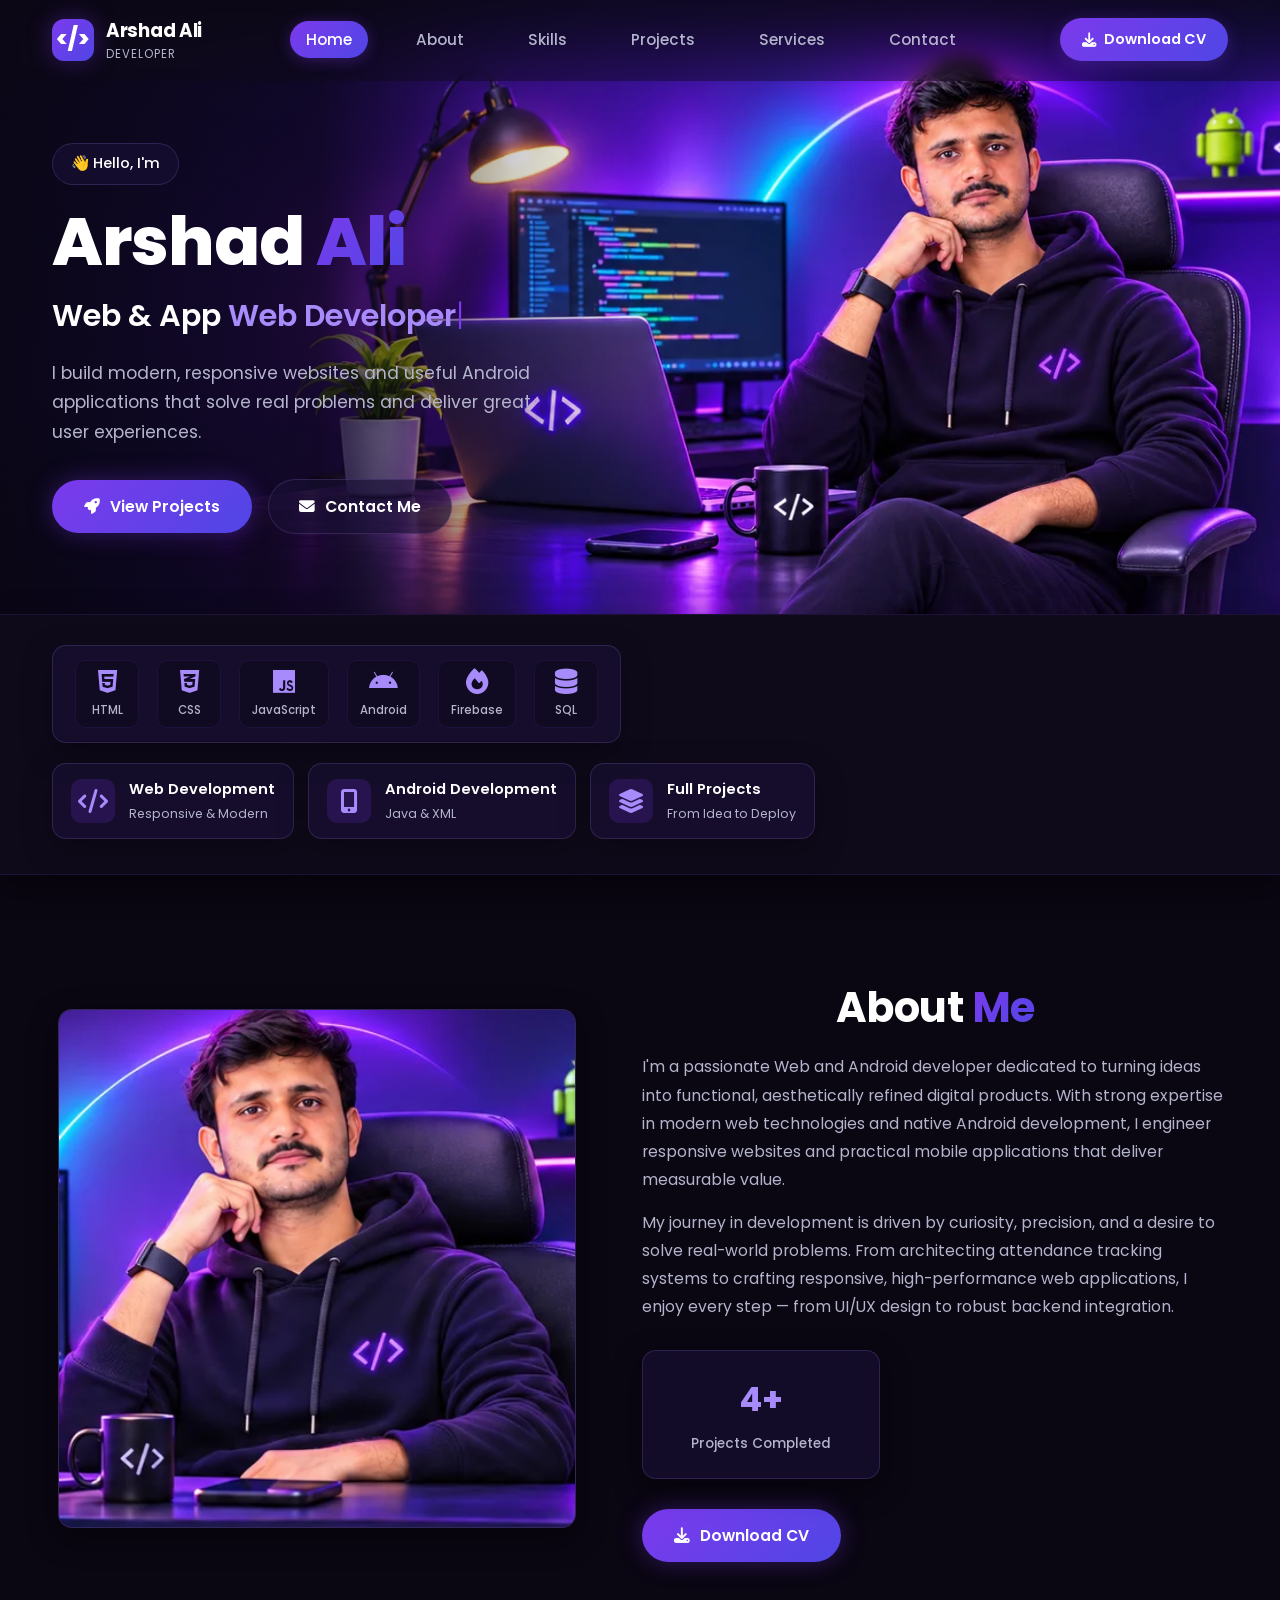
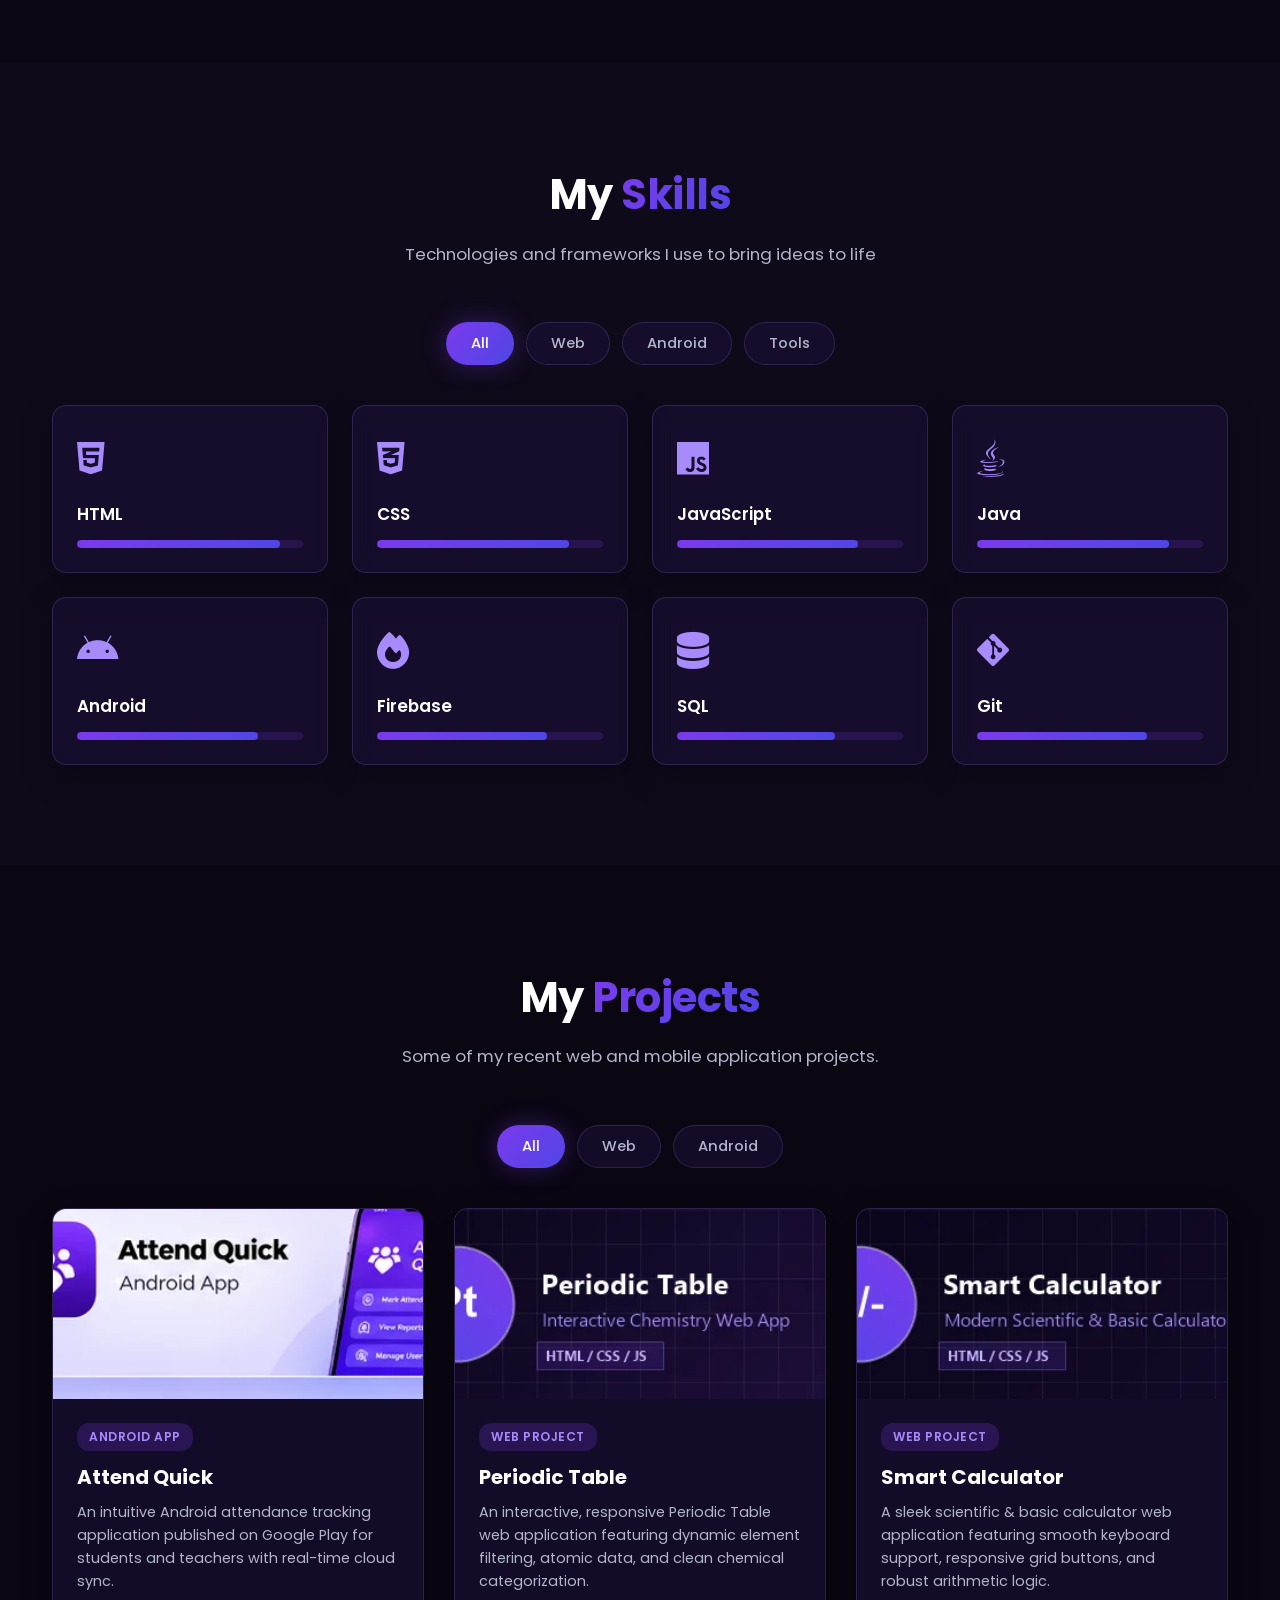
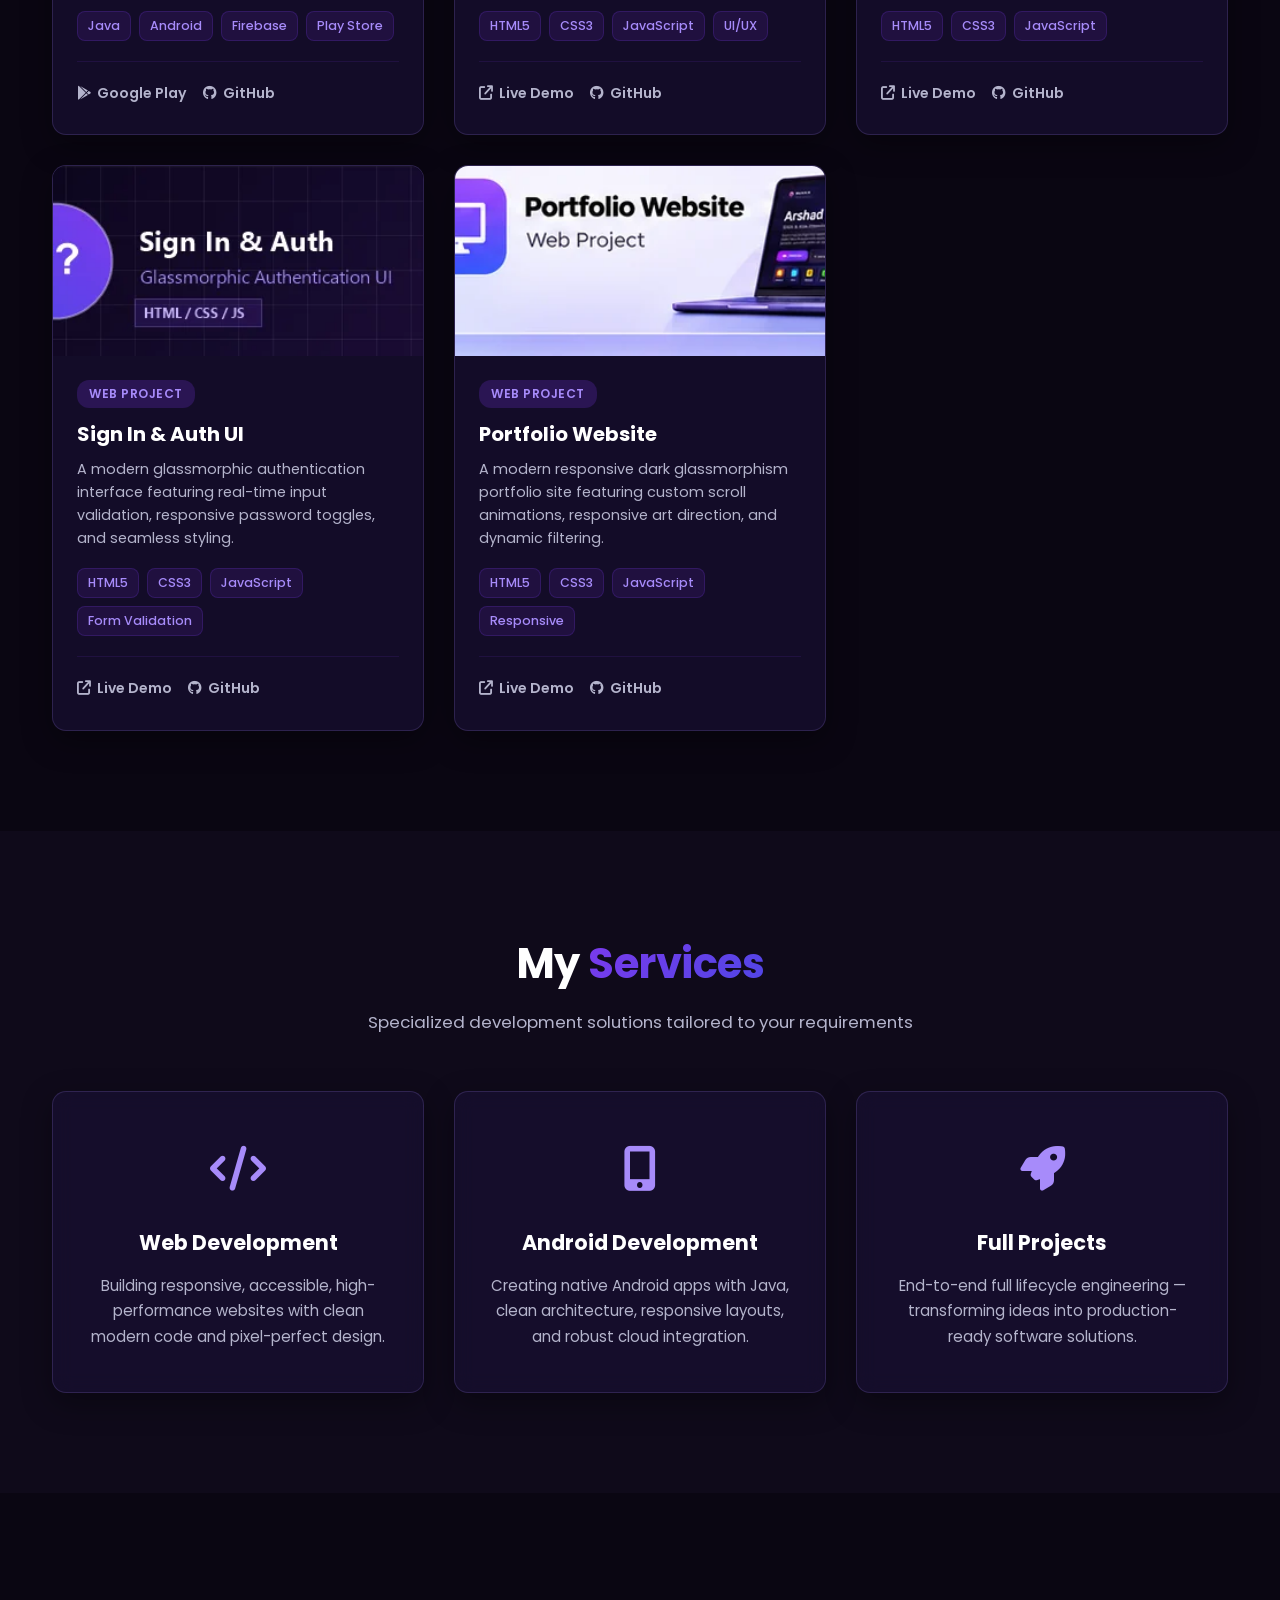
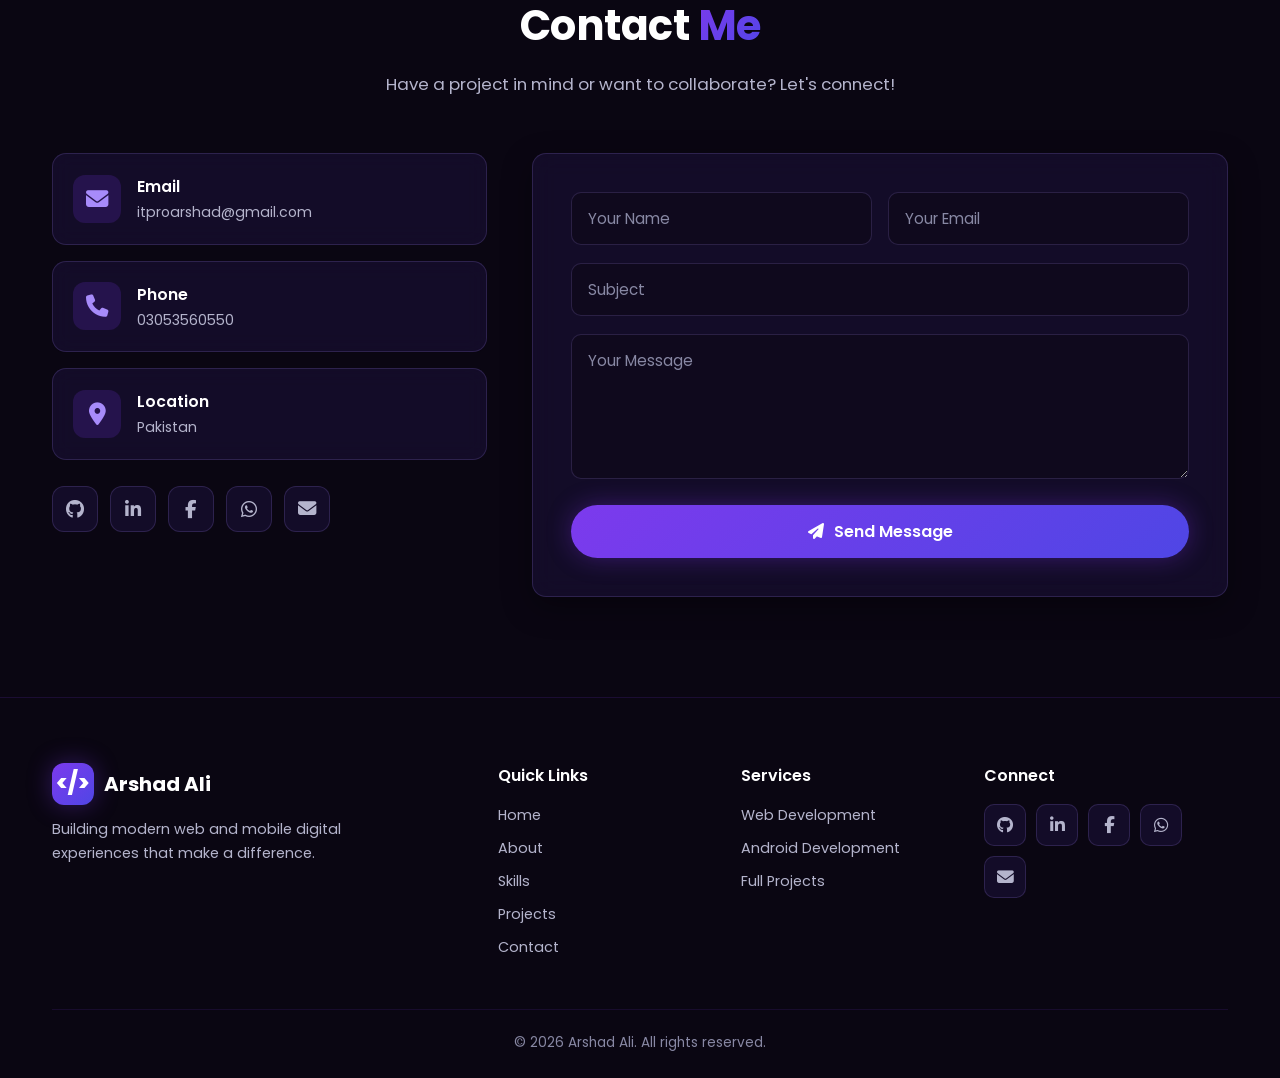
<file: index.html>
<!DOCTYPE html>
<html lang="en">
<head>
    <meta charset="UTF-8">
    <meta name="viewport" content="width=device-width, initial-scale=1.0, viewport-fit=cover">
    <meta name="theme-color" content="#0F0A1A">
    <title>Arshad Ali — Web &amp; App Developer</title>
    
    <!-- SEO & Metadata -->
    <meta name="description" content="Portfolio of Arshad Ali — Web &amp; App Developer specializing in responsive modern web applications and native Android development.">
    <meta name="author" content="Arshad Ali">
    <meta name="robots" content="index, follow">
    <meta name="keywords" content="Arshad Ali, Web Developer, Android Developer, Java, JavaScript, Portfolio, Frontend, Mobile Apps">
    <link rel="canonical" href="https://arshad-it.github.io/">

    <!-- Open Graph / Facebook / LinkedIn / WhatsApp -->
    <meta property="og:type" content="website">
    <meta property="og:url" content="https://arshad-it.github.io/">
    <meta property="og:title" content="Arshad Ali — Web &amp; App Developer">
    <meta property="og:description" content="I build modern, responsive websites and useful Android applications that solve real problems.">
    <meta property="og:image" content="assets/images/hero-desktop.png">

    <!-- Twitter Card -->
    <meta name="twitter:card" content="summary_large_image">
    <meta name="twitter:title" content="Arshad Ali — Web &amp; App Developer">
    <meta name="twitter:description" content="I build modern, responsive websites and useful Android applications that solve real problems.">
    <meta name="twitter:image" content="assets/images/hero-desktop.png">

    <!-- Favicons & App Manifest -->
    <link rel="icon" type="image/svg+xml" href="assets/icons/favicon.svg">
    <link rel="icon" type="image/png" sizes="32x32" href="assets/icons/favicon-32x32.png">
    <link rel="apple-touch-icon" sizes="180x180" href="assets/icons/apple-touch-icon.png">
    <link rel="manifest" href="site.webmanifest">

    <!-- Google Fonts -->
    <link rel="preconnect" href="https://fonts.googleapis.com">
    <link rel="preconnect" href="https://fonts.gstatic.com" crossorigin>
    <link href="https://fonts.googleapis.com/css2?family=Poppins:wght@300;400;500;600;700&display=swap" rel="stylesheet">

    <!-- Font Awesome -->
    <link rel="stylesheet" href="https://cdnjs.cloudflare.com/ajax/libs/font-awesome/6.5.1/css/all.min.css" integrity="sha512-DTOQO9RWCH3ppGqcWaEA1BIZOC6xxalwEsw9c2QQeAIftl+Vegovlnee1c9QX4TctnWMn13TZye+giMm8e2LwA==" crossorigin="anonymous" referrerpolicy="no-referrer" />

    <!-- Preload Hero Images for Instant LCP -->
    <link rel="preload" as="image" href="assets/images/hero-desktop.webp" media="(min-width: 1025px)" type="image/webp" fetchpriority="high">
    <link rel="preload" as="image" href="assets/images/hero-mobile.webp" media="(max-width: 1024px)" type="image/webp" fetchpriority="high">

    <!-- Stylesheets -->
    <link rel="stylesheet" href="css/style.css">
    <link rel="stylesheet" href="css/animations.css">
    <link rel="stylesheet" href="css/responsive.css">
    <link rel="stylesheet" href="css/cursor.css">
</head>
<body>

    <!-- ======================== NAVBAR ======================== -->
    <header>
        <nav class="navbar">
            <div class="nav-container container">
                <a href="#home" class="nav-logo" aria-label="Arshad Ali Home">
                    <span class="nav-logo-icon">&lt;/&gt;</span>
                    <div class="nav-logo-text">
                        Arshad Ali
                        <span>Developer</span>
                    </div>
                </a>

                <ul class="nav-links">
                    <li><a href="#home" class="nav-link active">Home</a></li>
                    <li><a href="#about" class="nav-link">About</a></li>
                    <li><a href="#skills" class="nav-link">Skills</a></li>
                    <li><a href="#projects" class="nav-link">Projects</a></li>
                    <li><a href="#services" class="nav-link">Services</a></li>
                    <li><a href="#contact" class="nav-link">Contact</a></li>
                    <li class="mobile-cv-item">
                        <a href="#contact" class="download-cv-btn mobile-cv-btn">
                            <i class="fa-solid fa-download"></i> Download CV
                        </a>
                    </li>
                </ul>

                <a href="#contact" class="download-cv-btn desktop-cv-btn">
                    <i class="fa-solid fa-download"></i> Download CV
                </a>

                <button class="hamburger" aria-label="Toggle navigation menu" type="button">
                    <span></span>
                    <span></span>
                    <span></span>
                </button>
            </div>
        </nav>
        <div class="nav-overlay" aria-hidden="true"></div>
    </header>

    <main>

        <!-- ======================== HERO SECTION ======================== -->
        <section id="home" class="hero">
            <div class="hero-container container">
                <div class="hero-content fade-in slide-left">
                    <div class="hero-badge">👋 Hello, I'm</div>
                    <h1 class="hero-title">Arshad <span class="gradient-text">Ali</span></h1>
                    <h2 class="hero-subtitle">
                        Web &amp; App <span class="typed-text">Developer</span><span class="cursor">|</span>
                    </h2>
                    <p class="hero-description">
                        I build modern, responsive websites and useful Android applications that solve real problems and deliver great user experiences.
                    </p>
                    <div class="hero-buttons">
                        <a href="#projects" class="btn-primary">
                            <i class="fa-solid fa-rocket"></i> View Projects
                        </a>
                        <a href="#contact" class="btn-outline">
                            <i class="fa-solid fa-envelope"></i> Contact Me
                        </a>
                    </div>
                </div>

                <!-- Dedicated Mobile Hero Showcase: Full developer portrait with glowing laptop & mug -->
                <div class="hero-image-mobile fade-in slide-up">
                    <div class="hero-mobile-frame">
                        <picture>
                            <source media="(min-width: 1025px)" srcset="data:image/svg+xml,%3Csvg xmlns='http://www.w3.org/2000/svg'/%3E">
                            <source media="(max-width: 1024px)" srcset="assets/images/hero-mobile.webp" type="image/webp">
                            <img src="assets/images/hero-mobile.png" alt="Arshad Ali — Web &amp; App Developer Studio with Laptop and Workspace" class="hero-mobile-img" width="941" height="1672" fetchpriority="high" loading="eager">
                        </picture>
                    </div>
                </div>
            </div>
        </section>

        <!-- ======================== TECH STRIP & SERVICE HIGHLIGHTS ======================== -->
        <section class="hero-features">
            <div class="container">
                <div class="hero-bottom-wrapper">
                    <!-- Tech Strip -->
                    <div class="tech-strip fade-in slide-up">
                        <div class="tech-item" title="HTML5">
                            <i class="fa-brands fa-html5"></i>
                            <span>HTML</span>
                        </div>
                        <div class="tech-item" title="CSS3">
                            <i class="fa-brands fa-css3-alt"></i>
                            <span>CSS</span>
                        </div>
                        <div class="tech-item" title="JavaScript">
                            <i class="fa-brands fa-js"></i>
                            <span>JavaScript</span>
                        </div>
                        <div class="tech-item" title="Android (Java)">
                            <i class="fa-brands fa-android"></i>
                            <span>Android</span>
                        </div>
                        <div class="tech-item" title="Firebase">
                            <i class="fa-solid fa-fire"></i>
                            <span>Firebase</span>
                        </div>
                        <div class="tech-item" title="SQL Database">
                            <i class="fa-solid fa-database"></i>
                            <span>SQL</span>
                        </div>
                    </div>

                    <!-- Service Highlights -->
                    <div class="service-highlights fade-in slide-up">
                        <div class="service-highlight-card">
                            <i class="fa-solid fa-code"></i>
                            <div class="highlight-info">
                                <h3 class="highlight-title">Web Development</h3>
                                <p class="highlight-desc">Responsive &amp; Modern</p>
                            </div>
                        </div>
                        <div class="service-highlight-card">
                            <i class="fa-solid fa-mobile-screen-button"></i>
                            <div class="highlight-info">
                                <h3 class="highlight-title">Android Development</h3>
                                <p class="highlight-desc">Java &amp; XML</p>
                            </div>
                        </div>
                        <div class="service-highlight-card">
                            <i class="fa-solid fa-layer-group"></i>
                            <div class="highlight-info">
                                <h3 class="highlight-title">Full Projects</h3>
                                <p class="highlight-desc">From Idea to Deploy</p>
                            </div>
                        </div>
                    </div>
                </div>
            </div>
        </section>

        <!-- ======================== ABOUT SECTION ======================== -->
        <section id="about" class="about">
            <div class="container">
                <div class="about-container">
                    <div class="about-image-wrapper fade-in slide-left">
                        <div class="about-image">
                            <picture>
                                <source srcset="assets/images/profile.webp" type="image/webp">
                                <img src="assets/images/profile.png" alt="About Arshad Ali" width="450" height="450" loading="lazy" decoding="async">
                            </picture>
                        </div>
                    </div>

                    <div class="about-content fade-in slide-right">
                        <h2 class="about-title section-title">About <strong>Me</strong></h2>
                        <div class="about-text">
                            <p>
                                I'm a passionate Web and Android developer dedicated to turning ideas into functional, aesthetically refined digital products. With strong expertise in modern web technologies and native Android development, I engineer responsive websites and practical mobile applications that deliver measurable value.
                            </p>
                            <p>
                                My journey in development is driven by curiosity, precision, and a desire to solve real-world problems. From architecting attendance tracking systems to crafting responsive, high-performance web applications, I enjoy every step — from UI/UX design to robust backend integration.
                            </p>
                        </div>

                        <div class="about-stats">
                            <div class="stat-item">
                                <span class="stat-number">5+</span>
                                <span class="stat-label">Projects Completed</span>
                            </div>
                        </div>

                        <a href="#contact" class="about-btn">
                            <i class="fa-solid fa-download"></i> Download CV
                        </a>
                    </div>
                </div>
            </div>
        </section>

        <!-- ======================== SKILLS SECTION ======================== -->
        <section id="skills" class="skills">
            <div class="container">
                <h2 class="section-title fade-in slide-up">My <strong>Skills</strong></h2>
                <p class="section-subtitle fade-in slide-up">Technologies and frameworks I use to bring ideas to life</p>

                <div class="skill-tabs fade-in slide-up">
                    <button class="skill-tab active" data-filter="all">All</button>
                    <button class="skill-tab" data-filter="web">Web</button>
                    <button class="skill-tab" data-filter="android">Android</button>
                    <button class="skill-tab" data-filter="tools">Tools</button>
                </div>

                <div class="skill-grid">
                    <!-- HTML -->
                    <div class="skill-card fade-in scale-in" data-category="web">
                        <div class="skill-icon"><i class="fa-brands fa-html5"></i></div>
                        <h3 class="skill-name">HTML</h3>
                        <div class="skill-bar">
                            <div class="skill-progress" data-progress="90" style="width: 90%;">90%</div>
                        </div>
                    </div>

                    <!-- CSS -->
                    <div class="skill-card fade-in scale-in" data-category="web">
                        <div class="skill-icon"><i class="fa-brands fa-css3-alt"></i></div>
                        <h3 class="skill-name">CSS</h3>
                        <div class="skill-bar">
                            <div class="skill-progress" data-progress="85" style="width: 85%;">85%</div>
                        </div>
                    </div>

                    <!-- JavaScript -->
                    <div class="skill-card fade-in scale-in" data-category="web">
                        <div class="skill-icon"><i class="fa-brands fa-js"></i></div>
                        <h3 class="skill-name">JavaScript</h3>
                        <div class="skill-bar">
                            <div class="skill-progress" data-progress="80" style="width: 80%;">80%</div>
                        </div>
                    </div>

                    <!-- Java -->
                    <div class="skill-card fade-in scale-in" data-category="android">
                        <div class="skill-icon"><i class="fa-brands fa-java"></i></div>
                        <h3 class="skill-name">Java</h3>
                        <div class="skill-bar">
                            <div class="skill-progress" data-progress="85" style="width: 85%;">85%</div>
                        </div>
                    </div>

                    <!-- Android -->
                    <div class="skill-card fade-in scale-in" data-category="android">
                        <div class="skill-icon"><i class="fa-brands fa-android"></i></div>
                        <h3 class="skill-name">Android</h3>
                        <div class="skill-bar">
                            <div class="skill-progress" data-progress="80" style="width: 80%;">80%</div>
                        </div>
                    </div>

                    <!-- Firebase -->
                    <div class="skill-card fade-in scale-in" data-category="tools">
                        <div class="skill-icon"><i class="fa-solid fa-fire"></i></div>
                        <h3 class="skill-name">Firebase</h3>
                        <div class="skill-bar">
                            <div class="skill-progress" data-progress="75" style="width: 75%;">75%</div>
                        </div>
                    </div>

                    <!-- SQL -->
                    <div class="skill-card fade-in scale-in" data-category="tools">
                        <div class="skill-icon"><i class="fa-solid fa-database"></i></div>
                        <h3 class="skill-name">SQL</h3>
                        <div class="skill-bar">
                            <div class="skill-progress" data-progress="70" style="width: 70%;">70%</div>
                        </div>
                    </div>

                    <!-- Git -->
                    <div class="skill-card fade-in scale-in" data-category="tools">
                        <div class="skill-icon"><i class="fa-brands fa-git-alt"></i></div>
                        <h3 class="skill-name">Git</h3>
                        <div class="skill-bar">
                            <div class="skill-progress" data-progress="75" style="width: 75%;">75%</div>
                        </div>
                    </div>
                </div>
            </div>
        </section>

        <!-- ======================== PROJECTS SECTION ======================== -->
        <section id="projects" class="projects">
            <div class="container">
                <h2 class="section-title fade-in slide-up">My <strong>Projects</strong></h2>
                <p class="section-subtitle fade-in slide-up">Some of my recent web and mobile application projects.</p>

                <div class="project-filters fade-in slide-up">
                    <button class="filter-btn active" data-filter="all">All</button>
                    <button class="filter-btn" data-filter="web">Web</button>
                    <button class="filter-btn" data-filter="android">Android</button>
                </div>

                <div class="project-grid">
                    <!-- Project 1: Attend Quick -->
                    <div class="project-card fade-in slide-up" data-category="android">
                        <div class="project-image">
                            <picture>
                                <source srcset="assets/images/project-attend-quick.webp" type="image/webp">
                                <img src="assets/images/project-attend-quick.png" alt="Attend Quick Android App on Google Play" width="480" height="165" loading="lazy" decoding="async">
                            </picture>
                        </div>
                        <div class="project-info">
                            <span class="project-type">Android App</span>
                            <h3 class="project-title">Attend Quick</h3>
                            <p class="project-description">An intuitive Android attendance tracking application published on Google Play for students and teachers with real-time cloud sync.</p>
                            <div class="project-tags">
                                <span class="project-tag">Java</span>
                                <span class="project-tag">Android</span>
                                <span class="project-tag">Firebase</span>
                                <span class="project-tag">Play Store</span>
                            </div>
                            <div class="project-links">
                                <a href="https://play.google.com/store/apps/details?id=com.arshad.attendquick&pcampaignid=web_share" class="project-link" target="_blank" rel="noopener noreferrer">
                                    <i class="fa-brands fa-google-play"></i> Google Play
                                </a>
                                <a href="https://github.com/arshad-it" class="project-link" target="_blank" rel="noopener noreferrer">
                                    <i class="fa-brands fa-github"></i> GitHub
                                </a>
                            </div>
                        </div>
                    </div>

                    <!-- Project 2: Periodic Table -->
                    <div class="project-card fade-in slide-up" data-category="web">
                        <div class="project-image">
                            <picture>
                                <source srcset="assets/images/project-periodic-table.webp" type="image/webp">
                                <img src="assets/images/project-periodic-table.png" alt="Interactive Periodic Table Web App" width="480" height="165" loading="lazy" decoding="async">
                            </picture>
                        </div>
                        <div class="project-info">
                            <span class="project-type">Web Project</span>
                            <h3 class="project-title">Periodic Table</h3>
                            <p class="project-description">An interactive, responsive Periodic Table web application featuring dynamic element filtering, atomic data, and clean chemical categorization.</p>
                            <div class="project-tags">
                                <span class="project-tag">HTML5</span>
                                <span class="project-tag">CSS3</span>
                                <span class="project-tag">JavaScript</span>
                                <span class="project-tag">UI/UX</span>
                            </div>
                            <div class="project-links">
                                <a href="https://arshad-k-it.github.io/PERIODIC-TABLE/" class="project-link" target="_blank" rel="noopener noreferrer">
                                    <i class="fa-solid fa-arrow-up-right-from-square"></i> Live Demo
                                </a>
                                <a href="https://github.com/arshad-k-it/PERIODIC-TABLE" class="project-link" target="_blank" rel="noopener noreferrer">
                                    <i class="fa-brands fa-github"></i> GitHub
                                </a>
                            </div>
                        </div>
                    </div>

                    <!-- Project 3: Smart Calculator -->
                    <div class="project-card fade-in slide-up" data-category="web">
                        <div class="project-image">
                            <picture>
                                <source srcset="assets/images/project-calculator.webp" type="image/webp">
                                <img src="assets/images/project-calculator.png" alt="Smart Calculator Web App" width="480" height="165" loading="lazy" decoding="async">
                            </picture>
                        </div>
                        <div class="project-info">
                            <span class="project-type">Web Project</span>
                            <h3 class="project-title">Smart Calculator</h3>
                            <p class="project-description">A sleek scientific & basic calculator web application featuring smooth keyboard support, responsive grid buttons, and robust arithmetic logic.</p>
                            <div class="project-tags">
                                <span class="project-tag">HTML5</span>
                                <span class="project-tag">CSS3</span>
                                <span class="project-tag">JavaScript</span>
                            </div>
                            <div class="project-links">
                                <a href="https://arshad-it.github.io/Calculator_assignment/" class="project-link" target="_blank" rel="noopener noreferrer">
                                    <i class="fa-solid fa-arrow-up-right-from-square"></i> Live Demo
                                </a>
                                <a href="https://github.com/arshad-it/Calculator_assignment" class="project-link" target="_blank" rel="noopener noreferrer">
                                    <i class="fa-brands fa-github"></i> GitHub
                                </a>
                            </div>
                        </div>
                    </div>

                    <!-- Project 4: Sign In & Authentication Page -->
                    <div class="project-card fade-in slide-up" data-category="web">
                        <div class="project-image">
                            <picture>
                                <source srcset="assets/images/project-signin.webp" type="image/webp">
                                <img src="assets/images/project-signin.png" alt="Modern Sign In Page UI" width="480" height="165" loading="lazy" decoding="async">
                            </picture>
                        </div>
                        <div class="project-info">
                            <span class="project-type">Web Project</span>
                            <h3 class="project-title">Sign In &amp; Auth UI</h3>
                            <p class="project-description">A modern glassmorphic authentication interface featuring real-time input validation, responsive password toggles, and seamless styling.</p>
                            <div class="project-tags">
                                <span class="project-tag">HTML5</span>
                                <span class="project-tag">CSS3</span>
                                <span class="project-tag">JavaScript</span>
                                <span class="project-tag">Form Validation</span>
                            </div>
                            <div class="project-links">
                                <a href="https://arshad-it.github.io/sign-in-page-HTML-CSS-JS/" class="project-link" target="_blank" rel="noopener noreferrer">
                                    <i class="fa-solid fa-arrow-up-right-from-square"></i> Live Demo
                                </a>
                                <a href="https://github.com/arshad-it/sign-in-page-HTML-CSS-JS" class="project-link" target="_blank" rel="noopener noreferrer">
                                    <i class="fa-brands fa-github"></i> GitHub
                                </a>
                            </div>
                        </div>
                    </div>

                    <!-- Project 5: Developer Portfolio -->
                    <div class="project-card fade-in slide-up" data-category="web">
                        <div class="project-image">
                            <picture>
                                <source srcset="assets/images/project-portfolio.webp" type="image/webp">
                                <img src="assets/images/project-portfolio.png" alt="Developer Portfolio Website" width="480" height="165" loading="lazy" decoding="async">
                            </picture>
                        </div>
                        <div class="project-info">
                            <span class="project-type">Web Project</span>
                            <h3 class="project-title">Portfolio Website</h3>
                            <p class="project-description">A modern responsive dark glassmorphism portfolio site featuring custom scroll animations, responsive art direction, and dynamic filtering.</p>
                            <div class="project-tags">
                                <span class="project-tag">HTML5</span>
                                <span class="project-tag">CSS3</span>
                                <span class="project-tag">JavaScript</span>
                                <span class="project-tag">Responsive</span>
                            </div>
                            <div class="project-links">
                                <a href="#home" class="project-link">
                                    <i class="fa-solid fa-arrow-up-right-from-square"></i> Live Demo
                                </a>
                                <a href="https://github.com/arshad-it" class="project-link" target="_blank" rel="noopener noreferrer">
                                    <i class="fa-brands fa-github"></i> GitHub
                                </a>
                            </div>
                        </div>
                    </div>
                </div>
            </div>
        </section>

        <!-- ======================== SERVICES SECTION ======================== -->
        <section id="services" class="services">
            <div class="container">
                <h2 class="section-title fade-in slide-up">My <strong>Services</strong></h2>
                <p class="section-subtitle fade-in slide-up">Specialized development solutions tailored to your requirements</p>

                <div class="service-grid">
                    <!-- Service 1: Web Development -->
                    <div class="service-card fade-in slide-up">
                        <div class="service-icon">
                            <i class="fa-solid fa-code"></i>
                        </div>
                        <h3 class="service-title">Web Development</h3>
                        <p class="service-description">Building responsive, accessible, high-performance websites with clean modern code and pixel-perfect design.</p>
                    </div>

                    <!-- Service 2: Android Development -->
                    <div class="service-card fade-in slide-up">
                        <div class="service-icon">
                            <i class="fa-solid fa-mobile-screen-button"></i>
                        </div>
                        <h3 class="service-title">Android Development</h3>
                        <p class="service-description">Creating native Android apps with Java, clean architecture, responsive layouts, and robust cloud integration.</p>
                    </div>

                    <!-- Service 3: Full Projects -->
                    <div class="service-card fade-in slide-up">
                        <div class="service-icon">
                            <i class="fa-solid fa-rocket"></i>
                        </div>
                        <h3 class="service-title">Full Projects</h3>
                        <p class="service-description">End-to-end full lifecycle engineering — transforming ideas into production-ready software solutions.</p>
                    </div>
                </div>
            </div>
        </section>

        <!-- ======================== CONTACT SECTION ======================== -->
        <section id="contact" class="contact">
            <div class="container">
                <h2 class="section-title fade-in slide-up">Contact <strong>Me</strong></h2>
                <p class="section-subtitle fade-in slide-up">Have a project in mind or want to collaborate? Let's connect!</p>

                <div class="contact-container">
                    <div class="contact-info fade-in slide-left">
                        <a href="mailto:itproarshad@gmail.com" class="contact-card" title="Click to send an email">
                            <i class="fa-solid fa-envelope"></i>
                            <div>
                                <h3>Email</h3>
                                <p>itproarshad@gmail.com</p>
                            </div>
                        </a>
                        <a href="tel:+923053560550" class="contact-card" title="Click to call">
                            <i class="fa-solid fa-phone"></i>
                            <div>
                                <h3>Phone</h3>
                                <p>03053560550</p>
                            </div>
                        </a>
                        <div class="contact-card">
                            <i class="fa-solid fa-location-dot"></i>
                            <div>
                                <h3>Location</h3>
                                <p>Pakistan</p>
                            </div>
                        </div>

                        <div class="social-links">
                            <a href="https://github.com/arshad-it" class="social-link" target="_blank" rel="noopener noreferrer" aria-label="GitHub" title="GitHub">
                                <i class="fa-brands fa-github"></i>
                            </a>
                            <a href="https://www.linkedin.com/in/arshad-kalhoro-b68b26272?utm_source=share_via&utm_content=profile&utm_medium=member_android" class="social-link" target="_blank" rel="noopener noreferrer" aria-label="LinkedIn" title="LinkedIn">
                                <i class="fa-brands fa-linkedin-in"></i>
                            </a>
                            <a href="https://www.facebook.com/share/1DSS2drHWC/" class="social-link" target="_blank" rel="noopener noreferrer" aria-label="Facebook" title="Facebook">
                                <i class="fa-brands fa-facebook-f"></i>
                            </a>
                            <a href="https://wa.me/923053560550" class="social-link" target="_blank" rel="noopener noreferrer" aria-label="WhatsApp" title="WhatsApp (03053560550)">
                                <i class="fa-brands fa-whatsapp"></i>
                            </a>
                            <a href="mailto:itproarshad@gmail.com" class="social-link" aria-label="Email" title="Send Email">
                                <i class="fa-solid fa-envelope"></i>
                            </a>
                        </div>
                    </div>

                    <form class="contact-form fade-in slide-right" action="https://api.w3forms.com/submit" method="POST">
                        <!-- W3Forms Configuration -->
                        <input type="hidden" name="access_key" value="w3f_c2c310dbacc462acb2f25f9102d81c488ba00ecbe4c4dc76">
                        <input type="hidden" name="subject" value="New Portfolio Contact Message!">
                        
                        <div class="form-row">
                            <div class="form-group">
                                <label for="name" class="visually-hidden">Your Name</label>
                                <input type="text" id="name" class="form-input" name="name" placeholder="Your Name" required>
                            </div>
                            <div class="form-group">
                                <label for="email" class="visually-hidden">Your Email</label>
                                <input type="email" id="email" class="form-input" name="email" placeholder="Your Email" required>
                            </div>
                        </div>
                        <div class="form-group">
                            <label for="subject" class="visually-hidden">Subject</label>
                            <input type="text" id="subject" class="form-input" name="subject" placeholder="Subject" required>
                        </div>
                        <div class="form-group">
                            <label for="message" class="visually-hidden">Your Message</label>
                            <textarea id="message" class="form-textarea" name="message" placeholder="Your Message" rows="5" required></textarea>
                        </div>
                        <button type="submit" class="submit-btn">
                            <i class="fa-solid fa-paper-plane"></i> Send Message
                        </button>
                    </form>
                </div>
            </div>
        </section>

    </main>

    <!-- ======================== FOOTER ======================== -->
    <footer class="footer">
        <div class="footer-container container">
            <div class="footer-content">
                <div class="footer-logo">
                    <a href="#home">
                        <span class="nav-logo-icon">&lt;/&gt;</span>
                        Arshad Ali
                    </a>
                    <p class="footer-text">Building modern web and mobile digital experiences that make a difference.</p>
                </div>

                <div class="footer-link-group">
                    <h3>Quick Links</h3>
                    <a href="#home">Home</a>
                    <a href="#about">About</a>
                    <a href="#skills">Skills</a>
                    <a href="#projects">Projects</a>
                    <a href="#contact">Contact</a>
                </div>

                <div class="footer-link-group">
                    <h3>Services</h3>
                    <a href="#services">Web Development</a>
                    <a href="#services">Android Development</a>
                    <a href="#services">Full Projects</a>
                </div>

                <div class="footer-social-column">
                    <h3>Connect</h3>
                    <div class="footer-social">
                        <a href="https://github.com/arshad-it" target="_blank" rel="noopener noreferrer" aria-label="GitHub" title="GitHub">
                            <i class="fa-brands fa-github"></i>
                        </a>
                        <a href="https://www.linkedin.com/in/arshad-kalhoro-b68b26272?utm_source=share_via&utm_content=profile&utm_medium=member_android" target="_blank" rel="noopener noreferrer" aria-label="LinkedIn" title="LinkedIn">
                            <i class="fa-brands fa-linkedin-in"></i>
                        </a>
                        <a href="https://www.facebook.com/share/1DSS2drHWC/" target="_blank" rel="noopener noreferrer" aria-label="Facebook" title="Facebook">
                            <i class="fa-brands fa-facebook-f"></i>
                        </a>
                        <a href="https://wa.me/923053560550" target="_blank" rel="noopener noreferrer" aria-label="WhatsApp" title="WhatsApp (03053560550)">
                            <i class="fa-brands fa-whatsapp"></i>
                        </a>
                        <a href="mailto:itproarshad@gmail.com" aria-label="Email" title="Send Email">
                            <i class="fa-solid fa-envelope"></i>
                        </a>
                    </div>
                </div>
            </div>

            <div class="footer-bottom">
                <p>&copy; 2026 Arshad Ali. All rights reserved.</p>
            </div>
        </div>

        <button class="back-to-top" aria-label="Back to top" type="button">
            <i class="fa-solid fa-arrow-up"></i>
        </button>
    </footer>

    <!-- Custom Neon Cursor -->
    <div class="cursor-dot" id="cursor-dot" aria-hidden="true">
        <svg class="cursor-arrow-svg" viewBox="0 0 28 28" width="28" height="28" fill="none" xmlns="http://www.w3.org/2000/svg">
            <path d="M5 5 L23 12 L15 15 L12 23 Z" class="cursor-arrow-path"/>
        </svg>
    </div>
    <canvas id="cursor-canvas" class="cursor-canvas" aria-hidden="true"></canvas>

    <!-- Scripts -->
    <script src="js/main.js"></script>
    <script src="js/animations.js"></script>
    <script src="js/form.js"></script>
    <script src="js/cursor.js"></script>

</body>
</html>
</file>
<file: css/style.css>
/* ===================================
   Portfolio Website — Main Styles
   =================================== */

/* ---------- CSS Custom Properties ---------- */
:root {
  --primary: #7C3AED;
  --primary-light: #A78BFA;
  --primary-dark: #5B21B6;
  --accent: #6366F1;
  --accent-light: #818CF8;
  --bg-dark: #0F0A1A;
  --bg-darker: #0A0612;
  --bg-card: #1A1035;
  --bg-card-hover: #231548;
  --text-primary: #FFFFFF;
  --text-secondary: #B4B4CC;
  --text-muted: #8888A4;
  --gradient-1: linear-gradient(135deg, #7C3AED 0%, #4F46E5 100%);
  --gradient-2: linear-gradient(135deg, #0F0A1A 0%, #1A1035 50%, #0F0A1A 100%);
  --gradient-hero: radial-gradient(circle at 75% 35%, rgba(124, 58, 237, 0.22) 0%, transparent 60%),
                    linear-gradient(135deg, #0A0612 0%, #130924 45%, #0F0A1A 100%);
  --shadow-primary: 0 0 25px rgba(124, 58, 237, 0.35);
  --shadow-glow: 0 0 40px rgba(124, 58, 237, 0.2);
  --shadow-card: 0 10px 30px rgba(0, 0, 0, 0.35);
  --glass-bg: rgba(26, 16, 53, 0.65);
  --glass-bg-hover: rgba(35, 21, 72, 0.85);
  --glass-border: rgba(167, 139, 250, 0.18);
  --border-radius: 14px;
  --border-radius-lg: 22px;
  --transition: all 0.3s cubic-bezier(0.4, 0, 0.2, 1);
}

/* ---------- Reset & Base ---------- */
*,
*::before,
*::after {
  box-sizing: border-box;
  margin: 0;
  padding: 0;
}

html {
  scroll-behavior: smooth;
  scroll-padding-top: 80px;
  overflow-x: hidden;
  width: 100%;
}

body {
  background-color: var(--bg-dark);
  color: var(--text-primary);
  font-family: 'Poppins', sans-serif;
  font-weight: 400;
  font-size: 1rem;
  line-height: 1.6;
  overflow-x: hidden;
  width: 100%;
  position: relative;
  -webkit-font-smoothing: antialiased;
  -moz-osx-font-smoothing: grayscale;
}

body.menu-open {
  overflow: hidden;
}

img {
  max-width: 100%;
  height: auto;
  display: block;
}

a {
  text-decoration: none;
  color: inherit;
  transition: var(--transition);
}

button {
  font-family: inherit;
  cursor: pointer;
  border: none;
  background: none;
}

ul, ol {
  list-style: none;
}

/* Accessible hidden utility */
.visually-hidden {
  position: absolute;
  width: 1px;
  height: 1px;
  padding: 0;
  margin: -1px;
  overflow: hidden;
  clip: rect(0, 0, 0, 0);
  white-space: nowrap;
  border: 0;
}

/* Global Container */
.container {
  width: 100%;
  max-width: 1240px;
  margin-left: auto;
  margin-right: auto;
  padding-left: clamp(16px, 4vw, 32px);
  padding-right: clamp(16px, 4vw, 32px);
}

section {
  padding: clamp(60px, 8vw, 100px) 0;
  position: relative;
  width: 100%;
}

/* ---------- Typography & Utility ---------- */
.section-title {
  text-align: center;
  font-size: clamp(1.8rem, 4vw, 2.6rem);
  font-weight: 700;
  margin-bottom: 12px;
  letter-spacing: -0.5px;
}

.section-title strong,
.section-title span {
  color: var(--primary-light);
  background: var(--gradient-1);
  -webkit-background-clip: text;
  -webkit-text-fill-color: transparent;
}

.section-subtitle {
  text-align: center;
  color: var(--text-secondary);
  margin-bottom: clamp(35px, 6vw, 55px);
  font-size: clamp(0.95rem, 2vw, 1.05rem);
  max-width: 650px;
  margin-left: auto;
  margin-right: auto;
}

.gradient-text {
  background: var(--gradient-1);
  -webkit-background-clip: text;
  -webkit-text-fill-color: transparent;
  display: inline-block;
}

/* ===================================
   Navbar
   =================================== */
header {
  position: relative;
  z-index: 1000;
}

.navbar {
  position: fixed;
  top: 0;
  left: 0;
  width: 100%;
  z-index: 1000;
  padding: 16px 0;
  background: rgba(15, 10, 26, 0.4);
  backdrop-filter: blur(8px);
  -webkit-backdrop-filter: blur(8px);
  transition: var(--transition);
  border-bottom: 1px solid transparent;
}

.navbar.scrolled {
  background: rgba(10, 6, 18, 0.92);
  backdrop-filter: blur(16px);
  -webkit-backdrop-filter: blur(16px);
  border-bottom: 1px solid rgba(124, 58, 237, 0.15);
  box-shadow: 0 10px 30px rgba(0, 0, 0, 0.35);
  padding: 12px 0;
}

.nav-container {
  display: flex;
  justify-content: space-between;
  align-items: center;
}

.nav-logo {
  display: flex;
  align-items: center;
  gap: 12px;
  user-select: none;
}

.nav-logo-icon {
  font-size: 1.4rem;
  font-weight: 800;
  color: #fff;
  background: var(--gradient-1);
  width: 42px;
  height: 42px;
  display: flex;
  align-items: center;
  justify-content: center;
  border-radius: 12px;
  box-shadow: var(--shadow-primary);
}

.nav-logo-text {
  font-weight: 700;
  font-size: 1.15rem;
  letter-spacing: -0.3px;
  color: #fff;
}

.nav-logo-text span {
  display: block;
  font-size: 0.72rem;
  color: var(--text-secondary);
  font-weight: 400;
  letter-spacing: 1px;
  text-transform: uppercase;
}

.nav-links {
  display: flex;
  align-items: center;
  gap: clamp(15px, 2.5vw, 32px);
}

.nav-link {
  color: var(--text-secondary);
  font-size: 0.95rem;
  font-weight: 500;
  padding: 8px 16px;
  border-radius: 20px;
  transition: var(--transition);
  position: relative;
}

.nav-link:hover {
  color: #fff;
}

.nav-link.active {
  color: #fff;
  background: var(--gradient-1);
  box-shadow: 0 2px 15px rgba(124, 58, 237, 0.35);
}

.mobile-cv-item {
  display: none;
}

/* Download CV Button */
.download-cv-btn {
  background: var(--gradient-1);
  color: #fff;
  padding: 10px 22px;
  border-radius: 25px;
  font-weight: 600;
  font-size: 0.9rem;
  display: inline-flex;
  align-items: center;
  gap: 8px;
  box-shadow: 0 4px 18px rgba(124, 58, 237, 0.3);
  transition: var(--transition);
  white-space: nowrap;
}

.download-cv-btn:hover {
  transform: translateY(-2px);
  box-shadow: 0 6px 24px rgba(124, 58, 237, 0.45);
}

/* Hamburger */
.hamburger {
  display: none;
  flex-direction: column;
  justify-content: center;
  gap: 5px;
  width: 40px;
  height: 40px;
  padding: 8px;
  border-radius: 8px;
  background: rgba(124, 58, 237, 0.12);
  border: 1px solid var(--glass-border);
  z-index: 1001;
}

.hamburger span {
  width: 100%;
  height: 2px;
  background: #fff;
  border-radius: 2px;
  transition: var(--transition);
}

.hamburger.active span:nth-child(1) {
  transform: translateY(7px) rotate(45deg);
}

.hamburger.active span:nth-child(2) {
  opacity: 0;
  transform: translateX(-10px);
}

.hamburger.active span:nth-child(3) {
  transform: translateY(-7px) rotate(-45deg);
}

/* Backdrop overlay */
.nav-overlay {
  position: fixed;
  top: 0;
  left: 0;
  width: 100%;
  height: 100vh;
  background: rgba(5, 3, 10, 0.65);
  backdrop-filter: blur(6px);
  -webkit-backdrop-filter: blur(6px);
  opacity: 0;
  visibility: hidden;
  transition: var(--transition);
  z-index: 998;
}

.nav-overlay.active {
  opacity: 1;
  visibility: visible;
}

/* ===================================
   Hero Section
   =================================== */
.hero {
  min-height: clamp(580px, 48vw, 780px);
  width: 100%;
  background-color: #0A0514;
  background-repeat: no-repeat;
  background-position: center bottom;
  background-size: cover;
  display: flex;
  flex-direction: column;
  justify-content: center;
  padding-top: clamp(90px, 12vh, 120px);
  padding-bottom: clamp(30px, 5vh, 50px);
  overflow: hidden;
  position: relative;
}

@media (min-width: 1025px) {
  .hero {
    background-image: 
      /* Gentle horizontal gradient on far left: keeps text 100% legible, leaves laptop, desk and developer crystal clear */
      linear-gradient(90deg, 
        rgba(10, 6, 18, 0.94) 0%, 
        rgba(10, 6, 18, 0.8) 25%, 
        rgba(10, 6, 18, 0.2) 40%, 
        transparent 50%),
      /* Soft top feather for fixed navbar */
      linear-gradient(180deg, 
        rgba(10, 6, 18, 0.75) 0%, 
        transparent 14%),
      /* Desktop Hero Image Fallback */
      url('../assets/images/hero-desktop.png');
    background-image: 
      linear-gradient(90deg, 
        rgba(10, 6, 18, 0.94) 0%, 
        rgba(10, 6, 18, 0.8) 25%, 
        rgba(10, 6, 18, 0.2) 40%, 
        transparent 50%),
      linear-gradient(180deg, 
        rgba(10, 6, 18, 0.75) 0%, 
        transparent 14%),
      /* Desktop Hero Image WebP (Optimized ~72 KB) */
      url('../assets/images/hero-desktop.webp');
  }
}

.hero-container {
  display: grid;
  grid-template-columns: minmax(320px, 620px) 1fr;
  gap: clamp(24px, 4vw, 50px);
  align-items: center;
}

.hero-content {
  z-index: 2;
  max-width: 500px;
}

.hero-image-mobile {
  display: none;
}

.hero-badge {
  display: inline-flex;
  align-items: center;
  gap: 8px;
  background: var(--glass-bg);
  border: 1px solid var(--glass-border);
  padding: 8px 18px;
  border-radius: 25px;
  font-size: 0.92rem;
  font-weight: 500;
  margin-bottom: 18px;
  backdrop-filter: blur(10px);
  -webkit-backdrop-filter: blur(10px);
}

.hero-title {
  font-size: clamp(2.4rem, 6vw, 4.2rem);
  font-weight: 800;
  line-height: 1.15;
  margin-bottom: 12px;
  letter-spacing: -1px;
}

.hero-subtitle {
  font-size: clamp(1.25rem, 3.2vw, 1.9rem);
  font-weight: 600;
  color: var(--text-primary);
  margin-bottom: 18px;
}

.typed-text {
  color: var(--primary-light);
  font-weight: 600;
}

.cursor {
  color: var(--primary);
  font-weight: 300;
  animation: blink 1s infinite;
}

.hero-description {
  color: var(--text-secondary);
  font-size: clamp(0.95rem, 1.8vw, 1.08rem);
  line-height: 1.7;
  margin-bottom: 32px;
  max-width: 520px;
}

.hero-buttons {
  display: flex;
  align-items: center;
  gap: 16px;
  flex-wrap: wrap;
}

.btn-primary {
  background: var(--gradient-1);
  color: #fff;
  padding: 14px 32px;
  border-radius: 30px;
  font-weight: 600;
  font-size: 0.98rem;
  display: inline-flex;
  align-items: center;
  gap: 10px;
  box-shadow: var(--shadow-primary);
  transition: var(--transition);
  white-space: nowrap;
}

.btn-primary:hover {
  transform: translateY(-3px);
  box-shadow: 0 10px 30px rgba(124, 58, 237, 0.5);
}

.btn-outline {
  background: var(--glass-bg);
  color: #fff;
  padding: 14px 30px;
  border-radius: 30px;
  border: 1px solid var(--glass-border);
  font-weight: 600;
  font-size: 0.98rem;
  display: inline-flex;
  align-items: center;
  gap: 10px;
  backdrop-filter: blur(10px);
  -webkit-backdrop-filter: blur(10px);
  transition: var(--transition);
  white-space: nowrap;
}

.btn-outline:hover {
  background: rgba(124, 58, 237, 0.25);
  border-color: var(--primary);
  transform: translateY(-3px);
}

/* Hero Image — Hidden on desktop because developer is in the background image; shown on tablet/mobile */
.hero-image {
  position: relative;
  display: none;
  justify-content: center;
  align-items: center;
  z-index: 1;
}

.hero-image-wrapper {
  position: relative;
  border-radius: var(--border-radius-lg);
  overflow: hidden;
  box-shadow: 0 15px 40px rgba(0, 0, 0, 0.5), 0 0 45px rgba(124, 58, 237, 0.28);
  border: 1px solid var(--glass-border);
  background: var(--bg-card);
  max-width: 100%;
}

.hero-image-wrapper img {
  width: 100%;
  height: auto;
  display: block;
  object-fit: cover;
  transition: transform 0.5s ease;
}

.hero-image-wrapper:hover img {
  transform: scale(1.02);
}

/* ===================================
   Hero Features Section (Tech Strip & Service Highlights)
   =================================== */
.hero-features {
  padding: 30px 0 35px;
  background: var(--bg-dark);
  border-top: 1px solid rgba(124, 58, 237, 0.15);
  border-bottom: 1px solid rgba(124, 58, 237, 0.15);
  position: relative;
  z-index: 10;
  box-shadow: 0 10px 30px rgba(0, 0, 0, 0.4);
}

.hero-features .hero-bottom-wrapper {
  display: flex;
  justify-content: space-between;
  align-items: stretch;
  gap: 20px;
  flex-wrap: wrap;
}

/* Tech Strip */
.tech-strip {
  display: flex;
  align-items: center;
  gap: clamp(10px, 1.8vw, 18px);
  padding: 14px clamp(14px, 2vw, 22px);
  background: var(--glass-bg);
  border: 1px solid var(--glass-border);
  border-radius: var(--border-radius);
  backdrop-filter: blur(12px);
  -webkit-backdrop-filter: blur(12px);
  box-shadow: var(--shadow-card);
  flex-wrap: wrap;
}

.tech-item {
  display: flex;
  flex-direction: column;
  align-items: center;
  gap: 6px;
  padding: 8px 12px;
  border-radius: 10px;
  background: rgba(15, 10, 26, 0.45);
  border: 1px solid rgba(124, 58, 237, 0.12);
  min-width: 64px;
  transition: var(--transition);
}

.tech-item:hover {
  transform: translateY(-3px);
  background: rgba(124, 58, 237, 0.2);
  border-color: var(--primary);
}

.tech-item i {
  font-size: 1.6rem;
  color: var(--primary-light);
}

.tech-item span {
  font-size: 0.72rem;
  color: var(--text-secondary);
  font-weight: 500;
}

/* Service Highlights */
.service-highlights {
  display: flex;
  align-items: center;
  gap: 14px;
  flex-wrap: wrap;
}

.service-highlight-card {
  display: flex;
  align-items: center;
  gap: 14px;
  padding: 14px 18px;
  background: var(--glass-bg);
  border: 1px solid var(--glass-border);
  border-radius: var(--border-radius);
  backdrop-filter: blur(12px);
  -webkit-backdrop-filter: blur(12px);
  box-shadow: var(--shadow-card);
  transition: var(--transition);
}

.service-highlight-card:hover {
  transform: translateY(-3px);
  border-color: var(--primary);
  box-shadow: var(--shadow-primary);
}

.service-highlight-card i {
  font-size: 1.5rem;
  color: var(--primary-light);
  width: 44px;
  height: 44px;
  display: flex;
  align-items: center;
  justify-content: center;
  background: rgba(124, 58, 237, 0.18);
  border-radius: 10px;
  flex-shrink: 0;
}

.highlight-title {
  font-weight: 600;
  font-size: 0.92rem;
  color: #fff;
  margin-bottom: 2px;
}

.highlight-desc {
  font-size: 0.78rem;
  color: var(--text-secondary);
}

/* ===================================
   About Section
   =================================== */
.about {
  background: var(--bg-darker);
}

.about-container {
  display: grid;
  grid-template-columns: 0.95fr 1.05fr;
  gap: clamp(30px, 5vw, 60px);
  align-items: center;
}

.about-image-wrapper {
  position: relative;
  border-radius: var(--border-radius-lg);
  padding: 6px;
}

.about-image {
  border-radius: var(--border-radius);
  overflow: hidden;
  box-shadow: var(--shadow-card);
  border: 1px solid var(--glass-border);
  background: var(--bg-card);
}

.about-image picture {
  display: block;
  width: 100%;
}

.about-image img {
  width: 100%;
  height: auto;
  object-fit: cover;
  display: block;
}

.about-text {
  color: var(--text-secondary);
  line-height: 1.8;
  margin-bottom: 28px;
  font-size: 0.98rem;
}

.about-text p {
  margin-bottom: 14px;
}

.about-stats {
  display: flex;
  gap: clamp(12px, 2vw, 20px);
  margin-bottom: 30px;
}

.stat-item {
  text-align: center;
  background: var(--glass-bg);
  padding: clamp(16px, 2.5vw, 22px) clamp(30px, 4vw, 48px);
  border-radius: var(--border-radius);
  border: 1px solid var(--glass-border);
  box-shadow: var(--shadow-card);
  backdrop-filter: blur(10px);
  -webkit-backdrop-filter: blur(10px);
  transition: var(--transition);
  min-width: 200px;
}

.stat-item:hover {
  transform: translateY(-3px);
  border-color: var(--primary);
}

.stat-number {
  font-size: clamp(1.6rem, 3vw, 2.1rem);
  font-weight: 700;
  color: var(--primary-light);
  display: block;
  margin-bottom: 4px;
}

.stat-label {
  font-size: clamp(0.78rem, 1.5vw, 0.85rem);
  color: var(--text-secondary);
  font-weight: 500;
}

.about-btn {
  background: var(--gradient-1);
  color: #fff;
  padding: 14px 32px;
  border-radius: 30px;
  font-weight: 600;
  font-size: 0.98rem;
  display: inline-flex;
  align-items: center;
  gap: 10px;
  box-shadow: var(--shadow-primary);
  transition: var(--transition);
}

.about-btn:hover {
  transform: translateY(-3px);
  box-shadow: 0 8px 25px rgba(124, 58, 237, 0.45);
}

/* ===================================
   Skills Section
   =================================== */
.skills {
  background: var(--bg-dark);
}

.skill-tabs {
  display: flex;
  justify-content: center;
  gap: 12px;
  margin-bottom: 40px;
  flex-wrap: wrap;
}

.skill-tab {
  background: var(--glass-bg);
  border: 1px solid var(--glass-border);
  color: var(--text-secondary);
  padding: 10px 24px;
  border-radius: 25px;
  cursor: pointer;
  transition: var(--transition);
  font-size: 0.92rem;
  font-weight: 500;
  backdrop-filter: blur(8px);
  -webkit-backdrop-filter: blur(8px);
}

.skill-tab.active,
.skill-tab:hover {
  background: var(--gradient-1);
  color: #fff;
  border-color: transparent;
  box-shadow: var(--shadow-primary);
}

.skill-grid {
  display: grid;
  grid-template-columns: repeat(auto-fill, minmax(min(100%, 250px), 1fr));
  gap: clamp(16px, 2.5vw, 24px);
}

.skill-card {
  background: var(--glass-bg);
  border: 1px solid var(--glass-border);
  padding: 24px;
  border-radius: var(--border-radius);
  transition: var(--transition);
  backdrop-filter: blur(10px);
  -webkit-backdrop-filter: blur(10px);
  box-shadow: var(--shadow-card);
}

.skill-card:hover {
  transform: translateY(-6px);
  border-color: var(--primary);
  box-shadow: var(--shadow-primary);
}

.skill-icon {
  font-size: 2.3rem;
  margin-bottom: 12px;
  color: var(--primary-light);
}

.skill-name {
  font-weight: 600;
  margin-bottom: 12px;
  font-size: 1.05rem;
  color: #fff;
}

.skill-bar {
  width: 100%;
  height: 8px;
  background: rgba(124, 58, 237, 0.18);
  border-radius: 10px;
  overflow: hidden;
}

.skill-progress {
  height: 100%;
  background: var(--gradient-1);
  border-radius: 10px;
  transition: width 1.2s ease;
  font-size: 0;
}

/* ===================================
   Projects Section
   =================================== */
.projects {
  background: var(--bg-darker);
}

.project-filters {
  display: flex;
  justify-content: center;
  gap: 12px;
  margin-bottom: 40px;
  flex-wrap: wrap;
}

.filter-btn {
  background: var(--glass-bg);
  border: 1px solid var(--glass-border);
  color: var(--text-secondary);
  padding: 10px 24px;
  border-radius: 25px;
  cursor: pointer;
  transition: var(--transition);
  font-size: 0.92rem;
  font-weight: 500;
  backdrop-filter: blur(8px);
  -webkit-backdrop-filter: blur(8px);
}

.filter-btn.active,
.filter-btn:hover {
  background: var(--gradient-1);
  color: #fff;
  border-color: transparent;
  box-shadow: var(--shadow-primary);
}

.project-grid {
  display: grid;
  grid-template-columns: repeat(auto-fill, minmax(min(100%, 340px), 1fr));
  gap: clamp(20px, 3vw, 30px);
}

.project-card {
  background: var(--glass-bg);
  border: 1px solid var(--glass-border);
  border-radius: var(--border-radius);
  overflow: hidden;
  transition: var(--transition);
  box-shadow: var(--shadow-card);
  display: flex;
  flex-direction: column;
}

.project-card:hover {
  transform: translateY(-8px);
  box-shadow: 0 16px 36px rgba(0, 0, 0, 0.4), var(--shadow-glow);
  border-color: var(--primary);
}

.project-image {
  width: 100%;
  height: 190px;
  overflow: hidden;
  position: relative;
  background: #090514;
}

.project-image picture {
  display: block;
  width: 100%;
  height: 100%;
}

.project-image img {
  width: 100%;
  height: 100%;
  object-fit: cover;
  transition: transform 0.5s ease;
}

.project-card:hover .project-image img {
  transform: scale(1.06);
}

.project-info {
  padding: 24px;
  display: flex;
  flex-direction: column;
  flex-grow: 1;
}

.project-type {
  display: inline-block;
  align-self: flex-start;
  background: rgba(124, 58, 237, 0.22);
  color: var(--primary-light);
  padding: 4px 12px;
  border-radius: 12px;
  font-size: 0.76rem;
  font-weight: 600;
  margin-bottom: 10px;
  text-transform: uppercase;
  letter-spacing: 0.5px;
}

.project-title {
  font-size: 1.25rem;
  font-weight: 700;
  margin-bottom: 8px;
  color: #fff;
}

.project-description {
  color: var(--text-secondary);
  font-size: 0.9rem;
  line-height: 1.6;
  margin-bottom: 18px;
  flex-grow: 1;
}

.project-tags {
  display: flex;
  gap: 8px;
  flex-wrap: wrap;
  margin-bottom: 20px;
}

.project-tag {
  background: rgba(124, 58, 237, 0.12);
  border: 1px solid rgba(124, 58, 237, 0.2);
  color: var(--primary-light);
  padding: 4px 10px;
  border-radius: 8px;
  font-size: 0.78rem;
  font-weight: 500;
}

.project-links {
  display: flex;
  align-items: center;
  gap: 16px;
  padding-top: 14px;
  border-top: 1px solid rgba(124, 58, 237, 0.12);
}

.project-link {
  color: var(--text-secondary);
  font-size: 0.88rem;
  font-weight: 600;
  display: inline-flex;
  align-items: center;
  gap: 6px;
  padding: 6px 0;
}

.project-link:hover {
  color: var(--primary-light);
}

/* ===================================
   Services Section
   =================================== */
.services {
  background: var(--bg-dark);
}

.service-grid {
  display: grid;
  grid-template-columns: repeat(auto-fill, minmax(min(100%, 310px), 1fr));
  gap: clamp(20px, 3vw, 30px);
}

.service-card {
  background: var(--glass-bg);
  border: 1px solid var(--glass-border);
  padding: clamp(32px, 5vw, 42px) clamp(22px, 3vw, 30px);
  border-radius: var(--border-radius);
  text-align: center;
  transition: var(--transition);
  position: relative;
  overflow: hidden;
  backdrop-filter: blur(10px);
  -webkit-backdrop-filter: blur(10px);
  box-shadow: var(--shadow-card);
}

.service-card::before {
  content: '';
  position: absolute;
  top: 0;
  left: 0;
  width: 100%;
  height: 100%;
  background: var(--gradient-1);
  opacity: 0;
  transition: var(--transition);
  z-index: 0;
}

.service-card:hover::before {
  opacity: 0.08;
}

.service-card:hover {
  transform: translateY(-8px);
  border-color: var(--primary);
  box-shadow: var(--shadow-primary);
}

.service-icon {
  font-size: 2.8rem;
  color: var(--primary-light);
  margin-bottom: 20px;
  position: relative;
  z-index: 1;
}

.service-title {
  font-size: 1.3rem;
  font-weight: 700;
  margin-bottom: 14px;
  color: #fff;
  position: relative;
  z-index: 1;
}

.service-description {
  color: var(--text-secondary);
  line-height: 1.7;
  font-size: 0.94rem;
  position: relative;
  z-index: 1;
}

/* ===================================
   Contact Section
   =================================== */
.contact {
  background: var(--bg-darker);
}

.contact-container {
  display: grid;
  grid-template-columns: 1fr 1.6fr;
  gap: clamp(24px, 4vw, 45px);
  align-items: start;
}

.contact-info {
  display: flex;
  flex-direction: column;
  gap: 16px;
}

.contact-card {
  background: var(--glass-bg);
  border: 1px solid var(--glass-border);
  padding: 20px;
  border-radius: var(--border-radius);
  display: flex;
  align-items: center;
  gap: 16px;
  transition: var(--transition);
  backdrop-filter: blur(10px);
  -webkit-backdrop-filter: blur(10px);
}

.contact-card:hover {
  transform: translateY(-3px);
  border-color: var(--primary);
  box-shadow: 0 8px 25px rgba(124, 58, 237, 0.25);
}

.contact-card:hover p {
  color: var(--primary-light);
}

.contact-card i {
  font-size: 1.4rem;
  color: var(--primary-light);
  width: 48px;
  height: 48px;
  background: rgba(124, 58, 237, 0.18);
  border-radius: 12px;
  display: flex;
  align-items: center;
  justify-content: center;
  flex-shrink: 0;
}

.contact-card h3 {
  font-size: 0.98rem;
  font-weight: 600;
  color: #fff;
  margin-bottom: 2px;
}

.contact-card p {
  color: var(--text-secondary);
  font-size: 0.88rem;
}

.social-links {
  display: flex;
  gap: 12px;
  margin-top: 10px;
  flex-wrap: wrap;
}

.social-link {
  width: 46px;
  height: 46px;
  background: var(--glass-bg);
  border: 1px solid var(--glass-border);
  border-radius: 12px;
  display: flex;
  align-items: center;
  justify-content: center;
  color: var(--text-secondary);
  font-size: 1.15rem;
  transition: var(--transition);
}

.social-link:hover {
  background: var(--gradient-1);
  color: #fff;
  border-color: transparent;
  transform: translateY(-3px);
  box-shadow: var(--shadow-primary);
}

/* Contact Form */
.contact-form {
  background: var(--glass-bg);
  border: 1px solid var(--glass-border);
  padding: clamp(24px, 4vw, 38px);
  border-radius: var(--border-radius);
  box-shadow: var(--shadow-card);
  backdrop-filter: blur(12px);
  -webkit-backdrop-filter: blur(12px);
}

.form-row {
  display: grid;
  grid-template-columns: 1fr 1fr;
  gap: 16px;
}

.form-group {
  margin-bottom: 18px;
  position: relative;
}

.form-input,
.form-textarea {
  width: 100%;
  background: rgba(15, 10, 26, 0.65);
  border: 1px solid var(--glass-border);
  padding: 14px 16px;
  border-radius: 10px;
  color: #fff;
  font-family: inherit;
  font-size: 0.95rem;
  transition: var(--transition);
  outline: none;
}

.form-input::placeholder,
.form-textarea::placeholder {
  color: var(--text-muted);
}

.form-input:focus,
.form-textarea:focus {
  border-color: var(--primary-light);
  box-shadow: 0 0 15px rgba(124, 58, 237, 0.3);
  background: rgba(15, 10, 26, 0.85);
}

.form-group.error .form-input,
.form-group.error .form-textarea {
  border-color: #ef4444;
}

.error-message {
  color: #f87171;
  font-size: 0.78rem;
  margin-top: 5px;
  display: block;
}

.form-textarea {
  min-height: 140px;
  resize: vertical;
}

.submit-btn {
  background: var(--gradient-1);
  color: #fff;
  padding: 14px 32px;
  border-radius: 30px;
  font-weight: 600;
  font-size: 1rem;
  width: 100%;
  display: inline-flex;
  align-items: center;
  justify-content: center;
  gap: 10px;
  box-shadow: var(--shadow-primary);
  transition: var(--transition);
}

.submit-btn:hover {
  transform: translateY(-2px);
  box-shadow: 0 10px 25px rgba(124, 58, 237, 0.45);
}

.submit-btn.success {
  background: #10B981;
}

/* ===================================
   Footer
   =================================== */
.footer {
  background: var(--bg-darker);
  border-top: 1px solid rgba(124, 58, 237, 0.15);
  padding: clamp(45px, 6vw, 65px) 0 24px;
}

.footer-content {
  display: grid;
  grid-template-columns: 2fr 1fr 1fr 1.2fr;
  gap: clamp(24px, 4vw, 40px);
  margin-bottom: 40px;
}

.footer-logo {
  max-width: 340px;
}

.footer-logo a {
  display: inline-flex;
  align-items: center;
  gap: 10px;
  font-size: 1.25rem;
  font-weight: 700;
  color: #fff;
  margin-bottom: 12px;
}

.footer-text {
  color: var(--text-secondary);
  line-height: 1.7;
  font-size: 0.9rem;
}

.footer-link-group h3,
.footer-social-column h3 {
  font-size: 1rem;
  font-weight: 600;
  margin-bottom: 16px;
  color: #fff;
}

.footer-link-group a {
  display: block;
  color: var(--text-secondary);
  margin-bottom: 10px;
  font-size: 0.9rem;
  transition: var(--transition);
}

.footer-link-group a:hover {
  color: var(--primary-light);
  transform: translateX(4px);
}

.footer-social {
  display: flex;
  gap: 10px;
  flex-wrap: wrap;
}

.footer-social a {
  width: 42px;
  height: 42px;
  background: var(--glass-bg);
  border: 1px solid var(--glass-border);
  border-radius: 10px;
  display: flex;
  align-items: center;
  justify-content: center;
  color: var(--text-secondary);
  font-size: 1.05rem;
  transition: var(--transition);
}

.footer-social a:hover {
  background: var(--gradient-1);
  color: #fff;
  border-color: transparent;
  transform: translateY(-3px);
}

.footer-bottom {
  border-top: 1px solid rgba(124, 58, 237, 0.12);
  padding-top: 22px;
  text-align: center;
  color: var(--text-muted);
  font-size: 0.85rem;
}

/* ===================================
   Back to Top
   =================================== */
.back-to-top {
  position: fixed;
  bottom: 25px;
  right: 25px;
  width: 46px;
  height: 46px;
  background: var(--gradient-1);
  border-radius: 50%;
  display: flex;
  align-items: center;
  justify-content: center;
  color: #fff;
  cursor: pointer;
  transition: var(--transition);
  z-index: 990;
  opacity: 0;
  visibility: hidden;
  box-shadow: var(--shadow-primary);
  font-size: 1.1rem;
}

.back-to-top.visible {
  opacity: 1;
  visibility: visible;
}

.back-to-top:hover {
  transform: translateY(-4px);
  box-shadow: 0 10px 25px rgba(124, 58, 237, 0.5);
}

/* Custom Scrollbar */
::-webkit-scrollbar {
  width: 8px;
}

::-webkit-scrollbar-track {
  background: var(--bg-darker);
}

::-webkit-scrollbar-thumb {
  background: #3B1B70;
  border-radius: 10px;
}

::-webkit-scrollbar-thumb:hover {
  background: var(--primary);
}

::selection {
  background: var(--primary);
  color: #fff;
}
</file>
<file: css/animations.css>
/* ===================================
   Portfolio Website — Animations
   =================================== */

/* ---------- Keyframe Animations ---------- */

@keyframes blink {
  0%, 100% { opacity: 1; }
  50% { opacity: 0; }
}

@keyframes fadeInUp {
  from { opacity: 0; transform: translateY(30px); }
  to { opacity: 1; transform: translateY(0); }
}

@keyframes fadeInLeft {
  from { opacity: 0; transform: translateX(-30px); }
  to { opacity: 1; transform: translateX(0); }
}

@keyframes fadeInRight {
  from { opacity: 0; transform: translateX(30px); }
  to { opacity: 1; transform: translateX(0); }
}

@keyframes scaleIn {
  from { opacity: 0; transform: scale(0.9); }
  to { opacity: 1; transform: scale(1); }
}

@keyframes float {
  0%, 100% { transform: translateY(0px); }
  50% { transform: translateY(-10px); }
}

@keyframes pulse {
  0%, 100% { transform: scale(1); opacity: 0.5; }
  50% { transform: scale(1.05); opacity: 0.8; }
}

@keyframes slideInFromBottom {
  from { opacity: 0; transform: translateY(50px); }
  to { opacity: 1; transform: translateY(0); }
}

@keyframes gradientShift {
  0% { background-position: 0% 50%; }
  50% { background-position: 100% 50%; }
  100% { background-position: 0% 50%; }
}

/* ---------- Scroll-Triggered Animation Classes ---------- */

.fade-in {
  opacity: 0;
  transition: opacity 0.6s ease, transform 0.6s ease;
}

.fade-in.active {
  opacity: 1;
}

.slide-up {
  opacity: 0;
  transform: translateY(40px);
  transition: opacity 0.6s ease, transform 0.6s ease;
}

.slide-up.active {
  opacity: 1;
  transform: translateY(0);
}

.slide-left {
  opacity: 0;
  transform: translateX(-40px);
  transition: opacity 0.6s ease, transform 0.6s ease;
}

.slide-left.active {
  opacity: 1;
  transform: translateX(0);
}

.slide-right {
  opacity: 0;
  transform: translateX(40px);
  transition: opacity 0.6s ease, transform 0.6s ease;
}

.slide-right.active {
  opacity: 1;
  transform: translateX(0);
}

.scale-in {
  opacity: 0;
  transform: scale(0.9);
  transition: opacity 0.6s ease, transform 0.6s ease;
}

.scale-in.active {
  opacity: 1;
  transform: scale(1);
}

/* Mobile & Tablet safety: convert horizontal slides to vertical slides to prevent overflow */
@media (max-width: 1024px) {
  .slide-left,
  .slide-right {
    transform: translateY(25px);
  }

  .slide-left.active,
  .slide-right.active {
    transform: translateY(0);
  }
}

/* ---------- Staggered Delay Utilities ---------- */

.delay-1 { transition-delay: 0.1s; }
.delay-2 { transition-delay: 0.2s; }
.delay-3 { transition-delay: 0.3s; }
.delay-4 { transition-delay: 0.4s; }
.delay-5 { transition-delay: 0.5s; }
.delay-6 { transition-delay: 0.6s; }

/* ---------- Hero Animations ---------- */

.hero-content {
  animation: fadeInLeft 1s ease forwards;
}

.hero-image {
  opacity: 0;
  animation: fadeInRight 1s ease 0.3s forwards;
}

.tech-strip {
  animation: slideInFromBottom 0.8s ease 0.6s forwards;
}

.service-highlights {
  animation: slideInFromBottom 0.8s ease 0.8s forwards;
}
</file>
<file: css/responsive.css>
/* ================================================================
   Portfolio Website — Fully Responsive Styles (Mobile & Tablet)
   ================================================================ */

/* ================================================================
   1. Large Tablets & Small Laptops (max-width: 1024px)
   ================================================================ */
@media (max-width: 1024px) {
  .hero-container {
    gap: 30px;
  }

  .about-container {
    grid-template-columns: 1fr;
    text-align: center;
    gap: 35px;
  }

  .about-image-wrapper {
    max-width: 400px;
    margin: 0 auto;
  }

  .about-stats {
    justify-content: center;
    margin-left: auto;
    margin-right: auto;
  }

  .about-btn {
    margin: 0 auto;
  }

  .contact-container {
    grid-template-columns: 1fr;
    gap: 35px;
  }

  .contact-info {
    max-width: 600px;
    margin: 0 auto;
    width: 100%;
  }

  .social-links {
    justify-content: center;
  }

  .contact-form {
    max-width: 650px;
    margin: 0 auto;
    width: 100%;
  }

  .footer-content {
    grid-template-columns: 1fr 1fr;
    gap: 35px;
  }
}

/* ================================================================
   2. Mobile Navigation & Tablet Portrait (max-width: 992px)
   ================================================================ */
@media (max-width: 992px) {
  /* Navigation */
  .hamburger {
    display: flex;
  }

  .desktop-cv-btn {
    display: none;
  }

  .mobile-cv-item {
    display: block;
    width: 100%;
    margin-top: 10px;
  }

  .mobile-cv-btn {
    display: flex;
    justify-content: center;
    width: 100%;
    padding: 12px 20px;
    text-align: center;
  }

  /* Slide-in Mobile Drawer */
  .nav-links {
    position: fixed;
    top: 0;
    right: 0;
    width: min(310px, 82vw);
    height: 100vh;
    height: 100dvh;
    background: rgba(12, 7, 24, 0.98);
    backdrop-filter: blur(24px);
    -webkit-backdrop-filter: blur(24px);
    flex-direction: column;
    align-items: stretch;
    justify-content: flex-start;
    padding: 95px 24px 30px;
    gap: 12px;
    transform: translateX(100%);
    visibility: hidden;
    pointer-events: none;
    transition: transform 0.32s cubic-bezier(0.4, 0, 0.2, 1), visibility 0.32s ease;
    z-index: 999;
    box-shadow: -10px 0 40px rgba(0, 0, 0, 0.7);
    border-left: 1px solid var(--glass-border);
    overflow-y: auto;
  }

  .nav-links.active {
    transform: translateX(0);
    visibility: visible;
    pointer-events: auto;
  }

  .nav-link {
    display: block;
    font-size: 1.05rem;
    padding: 12px 18px;
    border-radius: 12px;
    border: 1px solid transparent;
  }

  .nav-link:hover {
    background: rgba(124, 58, 237, 0.15);
    border-color: rgba(124, 58, 237, 0.2);
  }

  .nav-link.active {
    background: var(--gradient-1);
    color: #fff;
  }

  /* Hero Section on Mobile & Tablet:
     Dedicated mobile showcase showing FULL developer portrait,
     glowing laptop with </>, coffee mug, desk, and code monitor without any cropping */
  .hero {
    min-height: auto;
    background: radial-gradient(ellipse at top center, rgba(124, 58, 237, 0.18) 0%, rgba(10, 6, 18, 0.98) 75%);
    background-image: none;
    display: flex;
    flex-direction: column;
    justify-content: flex-start;
    padding-top: clamp(85px, 12vh, 105px);
    padding-bottom: 35px;
    text-align: center;
  }

  .hero-container {
    grid-template-columns: 1fr;
    text-align: center;
    width: 100%;
    gap: 20px;
  }

  .hero-content {
    display: flex;
    flex-direction: column;
    align-items: center;
    margin: 0 auto;
    max-width: 580px;
    background: none;
    border: none;
    border-radius: 0;
    padding: 0;
    backdrop-filter: none;
    -webkit-backdrop-filter: none;
    box-shadow: none;
  }

  .hero-image {
    display: none;
  }

  /* Dedicated Mobile Hero Image Showcase */
  .hero-image-mobile {
    display: block;
    width: 100%;
    max-width: 480px;
    margin: 15px auto 0;
  }

  .hero-mobile-frame {
    position: relative;
    border-radius: 22px;
    overflow: hidden;
    border: 1px solid rgba(167, 139, 250, 0.35);
    box-shadow: 0 16px 45px rgba(0, 0, 0, 0.65), 0 0 35px rgba(124, 58, 237, 0.25);
    background: #0D0819;
  }

  .hero-mobile-frame picture {
    display: block;
    width: 100%;
  }

  .hero-mobile-img {
    width: 100%;
    height: auto;
    display: block;
    border-radius: 21px;
    transform: translateZ(0);
  }

  .hero-description {
    font-size: 0.95rem;
    margin-bottom: 22px;
    line-height: 1.6;
    margin-left: auto;
    margin-right: auto;
  }

  .hero-buttons {
    justify-content: center;
    gap: 12px;
  }

  /* Hero Features Section */
  .hero-features {
    padding: 30px 0;
  }

  .hero-features .hero-bottom-wrapper {
    flex-direction: column;
    align-items: center;
    gap: 20px;
  }

  /* Projects & Services in 2 columns on tablet */
  .project-grid {
    grid-template-columns: repeat(2, 1fr);
    gap: 24px;
  }

  .service-grid {
    grid-template-columns: repeat(2, 1fr);
    gap: 24px;
  }
}

/* ================================================================
   3. Medium Smartphones & Phablets (max-width: 768px)
   ================================================================ */
@media (max-width: 768px) {
  section {
    padding: 55px 0;
  }

  /* Typography fluid adjustments */
  .section-title {
    font-size: clamp(1.6rem, 5vw, 2.1rem);
  }

  .section-subtitle {
    font-size: 0.92rem;
    margin-bottom: 35px;
    padding: 0 10px;
  }

  /* Tech Strip: 3-column neat grid on mobile instead of awkward flex wrapping */
  .tech-strip {
    display: grid;
    grid-template-columns: repeat(3, 1fr);
    gap: 10px;
    width: 100%;
    padding: 14px 12px;
  }

  .tech-item {
    min-width: 0;
    width: 100%;
    padding: 10px 6px;
  }

  .tech-item i {
    font-size: 1.5rem;
  }

  .tech-item span {
    font-size: 0.72rem;
  }

  /* Service Highlights: full width stacked */
  .service-highlights {
    flex-direction: column;
    width: 100%;
    gap: 12px;
  }

  .service-highlight-card {
    width: 100%;
    flex: none;
    padding: 14px 16px;
  }

  /* About Section stats */
  .about-stats {
    justify-content: center;
    width: 100%;
  }

  .stat-item {
    padding: 14px 24px;
    max-width: 260px;
    width: 100%;
  }

  .stat-number {
    font-size: 1.6rem;
  }

  .stat-label {
    font-size: 0.82rem;
  }

  /* Services Grid single column */
  .service-grid {
    grid-template-columns: 1fr;
    gap: 20px;
  }

  .service-card {
    padding: 28px 20px;
  }

  /* Projects Grid single column */
  .project-grid {
    grid-template-columns: 1fr;
    gap: 22px;
  }

  .project-image {
    height: 175px;
  }

  /* Form row: stack inputs vertically */
  .form-row {
    grid-template-columns: 1fr;
    gap: 0;
  }

  .contact-form {
    padding: 22px 16px;
  }

  /* Prevent iOS zoom on input focus: font-size must be at least 16px */
  .form-input,
  .form-textarea {
    font-size: 16px;
  }

  /* Footer */
  .footer-content {
    grid-template-columns: 1fr;
    gap: 28px;
    text-align: center;
  }

  .footer-logo {
    max-width: 100%;
  }

  .footer-logo a {
    justify-content: center;
  }

  .footer-social {
    justify-content: center;
  }

  .footer-link-group a:hover {
    transform: none;
  }
}

/* ================================================================
   4. Standard Mobile Phones (max-width: 480px)
   ================================================================ */
@media (max-width: 480px) {
  .container {
    padding-left: 16px;
    padding-right: 16px;
  }

  /* Navbar */
  .nav-logo-text {
    font-size: 1.05rem;
  }

  .nav-logo-icon {
    width: 36px;
    height: 36px;
    font-size: 1.2rem;
  }

  /* Hero */
  .hero-title {
    font-size: clamp(1.85rem, 7vw, 2.3rem);
    letter-spacing: -0.5px;
  }

  .hero-subtitle {
    font-size: clamp(1.1rem, 4.2vw, 1.3rem);
  }

  .hero-badge {
    font-size: 0.82rem;
    padding: 6px 14px;
    margin-bottom: 12px;
  }

  .hero-description {
    font-size: 0.88rem;
    margin-bottom: 18px;
  }

  .hero-buttons {
    flex-direction: column;
    width: 100%;
    gap: 10px;
  }

  .btn-primary,
  .btn-outline {
    width: 100%;
    justify-content: center;
    padding: 12px 20px;
    font-size: 0.92rem;
  }

  /* Filter buttons & Tabs */
  .skill-tabs,
  .project-filters {
    gap: 6px;
    margin-bottom: 28px;
  }

  .skill-tab,
  .filter-btn {
    padding: 8px 16px;
    font-size: 0.82rem;
  }

  /* Skill cards */
  .skill-card {
    padding: 16px;
  }

  .skill-icon {
    font-size: 1.9rem;
    margin-bottom: 8px;
  }

  .skill-name {
    font-size: 0.95rem;
    margin-bottom: 8px;
  }

  /* Project cards */
  .project-info {
    padding: 18px 14px;
  }

  .project-title {
    font-size: 1.15rem;
  }

  .project-description {
    font-size: 0.86rem;
    margin-bottom: 14px;
  }

  .project-links {
    flex-direction: column;
    align-items: stretch;
    gap: 8px;
  }

  .project-link {
    justify-content: center;
    padding: 10px;
    background: rgba(124, 58, 237, 0.12);
    border: 1px solid rgba(124, 58, 237, 0.2);
    border-radius: 8px;
  }

  /* Contact Cards */
  .contact-card {
    padding: 14px;
    gap: 12px;
  }

  .contact-card i {
    width: 42px;
    height: 42px;
    font-size: 1.2rem;
  }

  .contact-card h3 {
    font-size: 0.92rem;
  }

  .contact-card p {
    font-size: 0.82rem;
    word-break: break-all;
  }

  /* Back to Top */
  .back-to-top {
    bottom: 18px;
    right: 18px;
    width: 42px;
    height: 42px;
    font-size: 1rem;
  }
}

/* ================================================================
   5. Compact Mobile Screens (max-width: 360px)
   ================================================================ */
@media (max-width: 360px) {
  .hero-title {
    font-size: 1.75rem;
  }

  .hero-subtitle {
    font-size: 1.05rem;
  }

  .tech-strip {
    grid-template-columns: repeat(2, 1fr);
  }

  .about-stats {
    width: 100%;
  }

  .stat-item {
    max-width: 240px;
    padding: 12px 18px;
  }
}

/* ================================================================
   6. Touch Target Accessibility (pointer: coarse)
   ================================================================ */
@media (hover: none) and (pointer: coarse) {
  .nav-link,
  .skill-tab,
  .filter-btn,
  .project-link,
  .btn-primary,
  .btn-outline,
  .download-cv-btn,
  .social-link {
    min-height: 44px;
  }

  .service-card:hover,
  .skill-card:hover,
  .project-card:hover,
  .stat-item:hover,
  .contact-card:hover {
    transform: none;
  }
}
</file>
<file: css/cursor.css>
/* ================================================================
   Portfolio Website — Custom Neon Arrow Cursor & Particle Trail
   ================================================================ */

/* Hide native cursor only on desktop devices with a fine pointer (mouse) */
@media (hover: hover) and (pointer: fine) {
  *, *::before, *::after {
    cursor: none !important;
  }
}

/* Cursor Canvas for Comet Trail / Sparkles */
.cursor-canvas {
  position: fixed;
  top: 0;
  left: 0;
  width: 100vw;
  height: 100vh;
  pointer-events: none;
  z-index: 9998;
}

/* Custom Neon Arrow Pointer */
.cursor-dot {
  position: fixed;
  top: 0;
  left: 0;
  width: 28px;
  height: 28px;
  pointer-events: none;
  z-index: 10000;
  transform: translate(-4px, -4px);
  will-change: transform;
  opacity: 0;
  transition: opacity 0.25s ease;
}

.cursor-dot.visible {
  opacity: 1;
}

.cursor-arrow-svg {
  width: 100%;
  height: 100%;
  display: block;
  overflow: visible;
  filter: drop-shadow(0 0 6px rgba(192, 132, 252, 0.95)) 
          drop-shadow(0 0 14px rgba(124, 58, 237, 0.75))
          drop-shadow(0 0 22px rgba(124, 58, 237, 0.4));
  transition: transform 0.2s cubic-bezier(0.25, 1, 0.5, 1);
  transform-origin: 5px 5px;
}

.cursor-arrow-path {
  fill: rgba(124, 58, 237, 0.28);
  stroke: #C084FC;
  stroke-width: 2.2;
  stroke-linecap: round;
  stroke-linejoin: round;
  transition: fill 0.2s ease, stroke 0.2s ease;
}

/* Hovering on clickable elements */
.cursor-dot.hover .cursor-arrow-svg {
  transform: scale(1.22);
}

.cursor-dot.hover .cursor-arrow-path {
  fill: rgba(168, 85, 247, 0.5);
  stroke: #F3E8FF;
}

/* Clicking / Mousedown */
.cursor-dot.active .cursor-arrow-svg {
  transform: scale(0.85);
}

/* Text Input Mode */
.cursor-dot.text-mode .cursor-arrow-svg {
  transform: scale(0.9);
}

/* Ripple wave on click */
.cursor-ripple {
  position: fixed;
  border-radius: 50%;
  border: 1.5px solid rgba(192, 132, 252, 0.85);
  box-shadow: 0 0 16px rgba(124, 58, 237, 0.6);
  pointer-events: none;
  z-index: 9997;
  transform: translate(-50%, -50%) scale(0.2);
  animation: cursorRipple 0.5s cubic-bezier(0.2, 0.8, 0.2, 1) forwards;
}

@keyframes cursorRipple {
  0% {
    opacity: 0.95;
    transform: translate(-50%, -50%) scale(0.2);
  }
  100% {
    opacity: 0;
    transform: translate(-50%, -50%) scale(1.8);
  }
}

/* ================================================================
   Mobile & Touchscreen Safeguard:
   On mobile, tablet, or coarse pointer devices, custom cursor is
   COMPLETELY DISABLED so native touch works with zero overhead.
   ================================================================ */
@media (hover: none) or (pointer: coarse) {
  .cursor-dot,
  .cursor-canvas,
  .cursor-ripple {
    display: none !important;
  }

  *, *::before, *::after {
    cursor: auto !important;
  }
}
</file>
